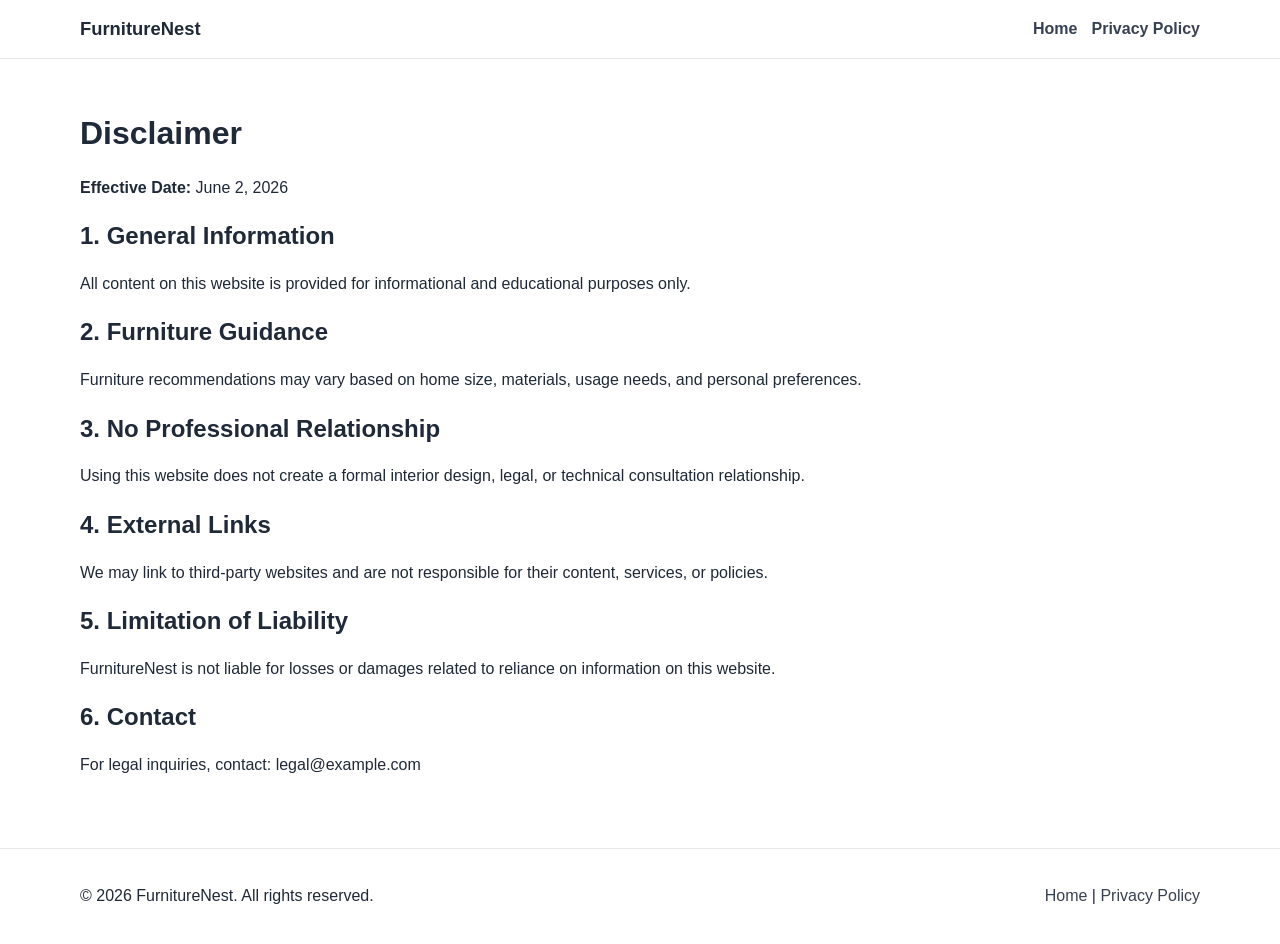
<file: public/disclaimer.html>
<!DOCTYPE html>
<html lang="en">
<head>
  <meta charset="UTF-8" />
  <meta name="viewport" content="width=device-width, initial-scale=1.0" />
  <title>Disclaimer | FurnitureNest</title>
  <meta name="description" content="Read FurnitureNest disclaimer regarding furniture advice, external links, and liability limitations." />
  <meta name="robots" content="index, follow" />
  <link rel="canonical" href="https://www.example.com/disclaimer.html" />
  <link rel="stylesheet" href="style.css" />
</head>
<body>
  <header class="site-header">
    <div class="container nav-wrap">
      <a class="logo" href="index.html">FurnitureNest</a>
      <nav>
        <ul class="nav-links">
          <li><a href="index.html">Home</a></li>
          <li><a href="privacy-policy.html">Privacy Policy</a></li>
        </ul>
      </nav>
    </div>
  </header>

  <main class="section">
    <div class="container legal">
      <h1>Disclaimer</h1>
      <p><strong>Effective Date:</strong> June 2, 2026</p>

      <h2>1. General Information</h2>
      <p>All content on this website is provided for informational and educational purposes only.</p>

      <h2>2. Furniture Guidance</h2>
      <p>Furniture recommendations may vary based on home size, materials, usage needs, and personal preferences.</p>

      <h2>3. No Professional Relationship</h2>
      <p>Using this website does not create a formal interior design, legal, or technical consultation relationship.</p>

      <h2>4. External Links</h2>
      <p>We may link to third-party websites and are not responsible for their content, services, or policies.</p>

      <h2>5. Limitation of Liability</h2>
      <p>FurnitureNest is not liable for losses or damages related to reliance on information on this website.</p>

      <h2>6. Contact</h2>
      <p>For legal inquiries, contact: legal@example.com</p>
    </div>
  </main>

  <footer class="site-footer">
    <div class="container footer-wrap">
      <p>© <span id="year"></span> FurnitureNest. All rights reserved.</p>
      <div>
        <a href="index.html">Home</a> |
        <a href="privacy-policy.html">Privacy Policy</a>
      </div>
    </div>
  </footer>
  <script src="script.js"></script>
</body>
</html>
</file>
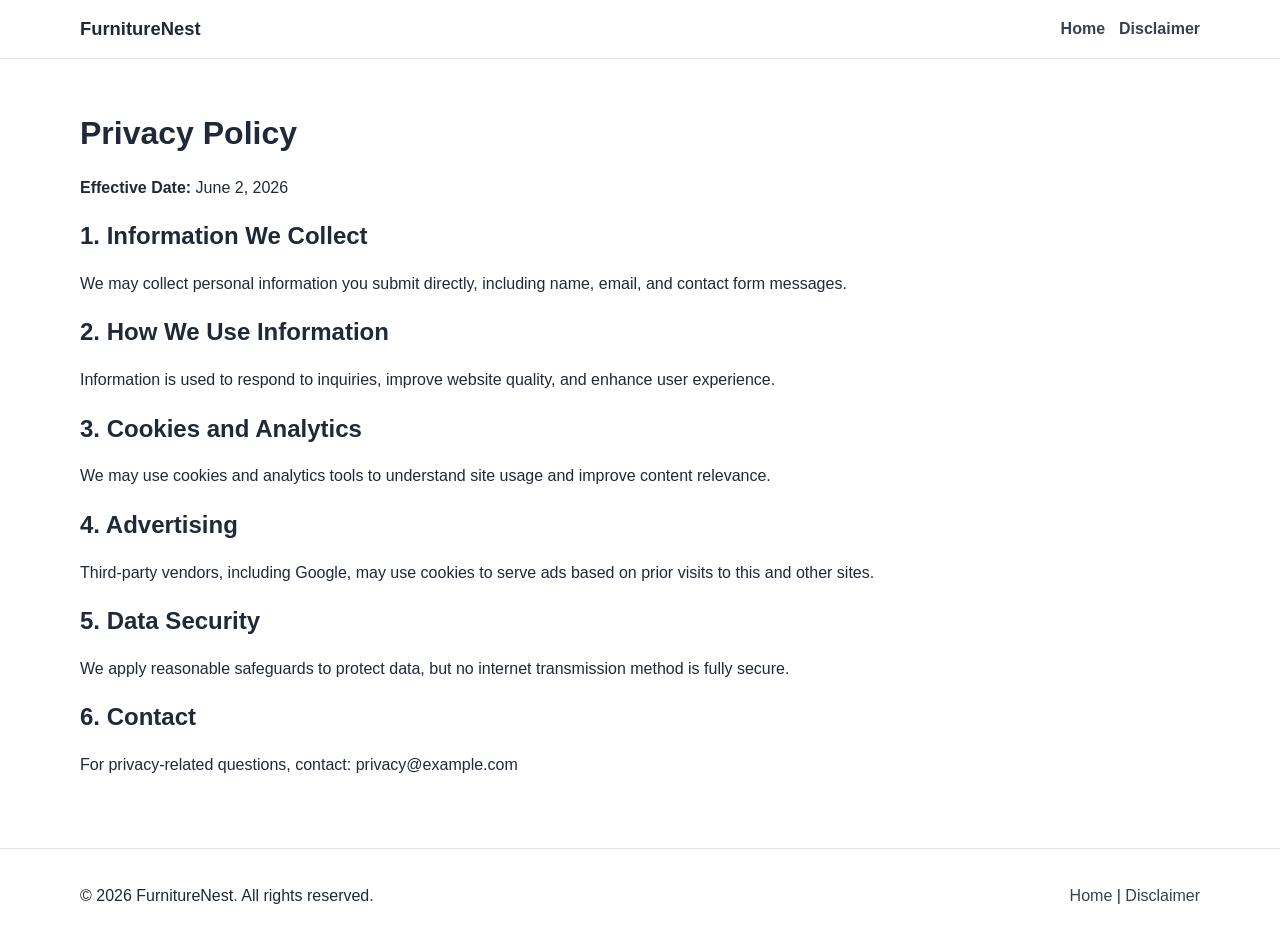
<file: public/privacy-policy.html>
<!DOCTYPE html>
<html lang="en">
<head>
  <meta charset="UTF-8" />
  <meta name="viewport" content="width=device-width, initial-scale=1.0" />
  <title>Privacy Policy | FurnitureNest</title>
  <meta name="description" content="Read FurnitureNest privacy policy regarding data collection, cookies, analytics, and advertising." />
  <meta name="robots" content="index, follow" />
  <link rel="canonical" href="https://www.example.com/privacy-policy.html" />
  <link rel="stylesheet" href="style.css" />
</head>
<body>
  <header class="site-header">
    <div class="container nav-wrap">
      <a class="logo" href="index.html">FurnitureNest</a>
      <nav>
        <ul class="nav-links">
          <li><a href="index.html">Home</a></li>
          <li><a href="disclaimer.html">Disclaimer</a></li>
        </ul>
      </nav>
    </div>
  </header>

  <main class="section">
    <div class="container legal">
      <h1>Privacy Policy</h1>
      <p><strong>Effective Date:</strong> June 2, 2026</p>

      <h2>1. Information We Collect</h2>
      <p>We may collect personal information you submit directly, including name, email, and contact form messages.</p>

      <h2>2. How We Use Information</h2>
      <p>Information is used to respond to inquiries, improve website quality, and enhance user experience.</p>

      <h2>3. Cookies and Analytics</h2>
      <p>We may use cookies and analytics tools to understand site usage and improve content relevance.</p>

      <h2>4. Advertising</h2>
      <p>Third-party vendors, including Google, may use cookies to serve ads based on prior visits to this and other sites.</p>

      <h2>5. Data Security</h2>
      <p>We apply reasonable safeguards to protect data, but no internet transmission method is fully secure.</p>

      <h2>6. Contact</h2>
      <p>For privacy-related questions, contact: privacy@example.com</p>
    </div>
  </main>

  <footer class="site-footer">
    <div class="container footer-wrap">
      <p>© <span id="year"></span> FurnitureNest. All rights reserved.</p>
      <div>
        <a href="index.html">Home</a> |
        <a href="disclaimer.html">Disclaimer</a>
      </div>
    </div>
  </footer>
  <script src="script.js"></script>
</body>
</html>
</file>
<file: public/style.css>
:root{
  --bg:#ffffff;
  --text:#1f2937;
  --muted:#f8fafc;
  --primary:#0f766e;
  --primary-dark:#115e59;
  --border:#e5e7eb;
}
*{box-sizing:border-box}
body{
  margin:0;
  font-family:Arial,sans-serif;
  color:var(--text);
  background:var(--bg);
  line-height:1.65;
}
.container{width:min(1120px,92%);margin:0 auto}
.site-header{
  position:sticky;top:0;z-index:100;background:#fff;border-bottom:1px solid var(--border);
}
.nav-wrap{display:flex;justify-content:space-between;align-items:center;padding:14px 0}
.logo{text-decoration:none;color:var(--text);font-size:1.15rem;font-weight:700}
.nav-links{list-style:none;display:flex;gap:14px;margin:0;padding:0}
.nav-links a{text-decoration:none;color:#374151;font-weight:600}
.hero{padding:50px 0}
.hero-grid{display:grid;grid-template-columns:1.2fr 1fr;gap:24px;align-items:center}
.hero img{width:100%;border-radius:12px;border:1px solid var(--border)}
.section{padding:54px 0}
.muted{background:var(--muted)}
h1,h2,h3{line-height:1.25}
.cards{display:grid;grid-template-columns:repeat(auto-fit,minmax(240px,1fr));gap:18px}
.card{background:#fff;border:1px solid var(--border);border-radius:12px;overflow:hidden}
.card img{width:100%;height:180px;object-fit:cover}
.card-body{padding:14px}
.article article{max-width:880px}
.btn{
  display:inline-block;background:var(--primary);color:#fff;text-decoration:none;border:none;
  padding:10px 16px;border-radius:8px;font-weight:700;cursor:pointer;
}
.btn:hover{background:var(--primary-dark)}
.contact-form{max-width:620px;display:grid;gap:10px}
input,textarea{
  width:100%;padding:10px;border:1px solid #d1d5db;border-radius:8px;font:inherit;
}
.site-footer{border-top:1px solid var(--border);padding:18px 0;background:#fff}
.footer-wrap{display:flex;justify-content:space-between;align-items:center;gap:12px;flex-wrap:wrap}
.footer-wrap a{text-decoration:none;color:#374151}
.legal h1{margin-top:0}
@media (max-width:860px){
  .hero-grid{grid-template-columns:1fr}
}
</file>
